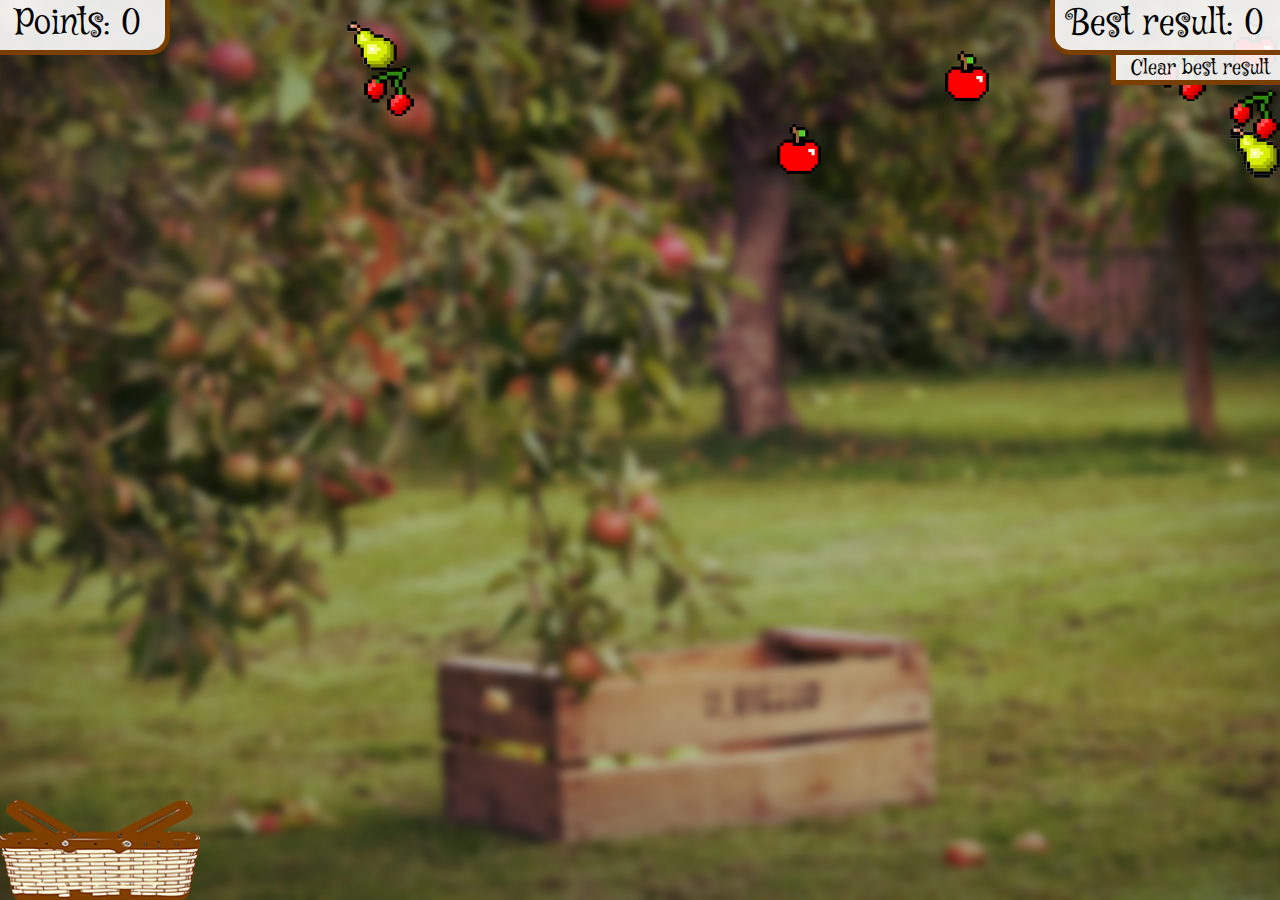
<file: 10. 12.02.2018/index.html>
<!DOCTYPE html>
<html lang="en">
<head>

	<meta charset="UTF-8">
	<title>Document</title>
	<link href="https://fonts.googleapis.com/css?family=Mystery+Quest" rel="stylesheet">
	<link rel="stylesheet" href="style.css">
	<script src="common.js"></script>

</head>
<body>

	<div id="main-block"></div>

	<div class="top-block" style="background-image: url(img/apple.png);"></div>
	<div class="top-block" style="background-image: url(img/pear.png);"></div>
	<div class="top-block" style="background-image: url(img/сherry.png);"></div>
	<div class="top-block" style="background-image: url(img/apple.png);"></div>
	<div class="top-block" style="background-image: url(img/pear.png);"></div>
	<div class="top-block" style="background-image: url(img/сherry.png);"></div>
	<div class="top-block" style="background-image: url(img/apple.png);"></div>
	<div class="top-block" style="background-image: url(img/pear.png);"></div>
	<div class="top-block" style="background-image: url(img/сherry.png);"></div>

	<div id="points">Points: 0</div>
	<div id="best-result">Best result: 0</div>
	<div id="best-result-clear">Clear best result</div>

</body>
</html>
</file>
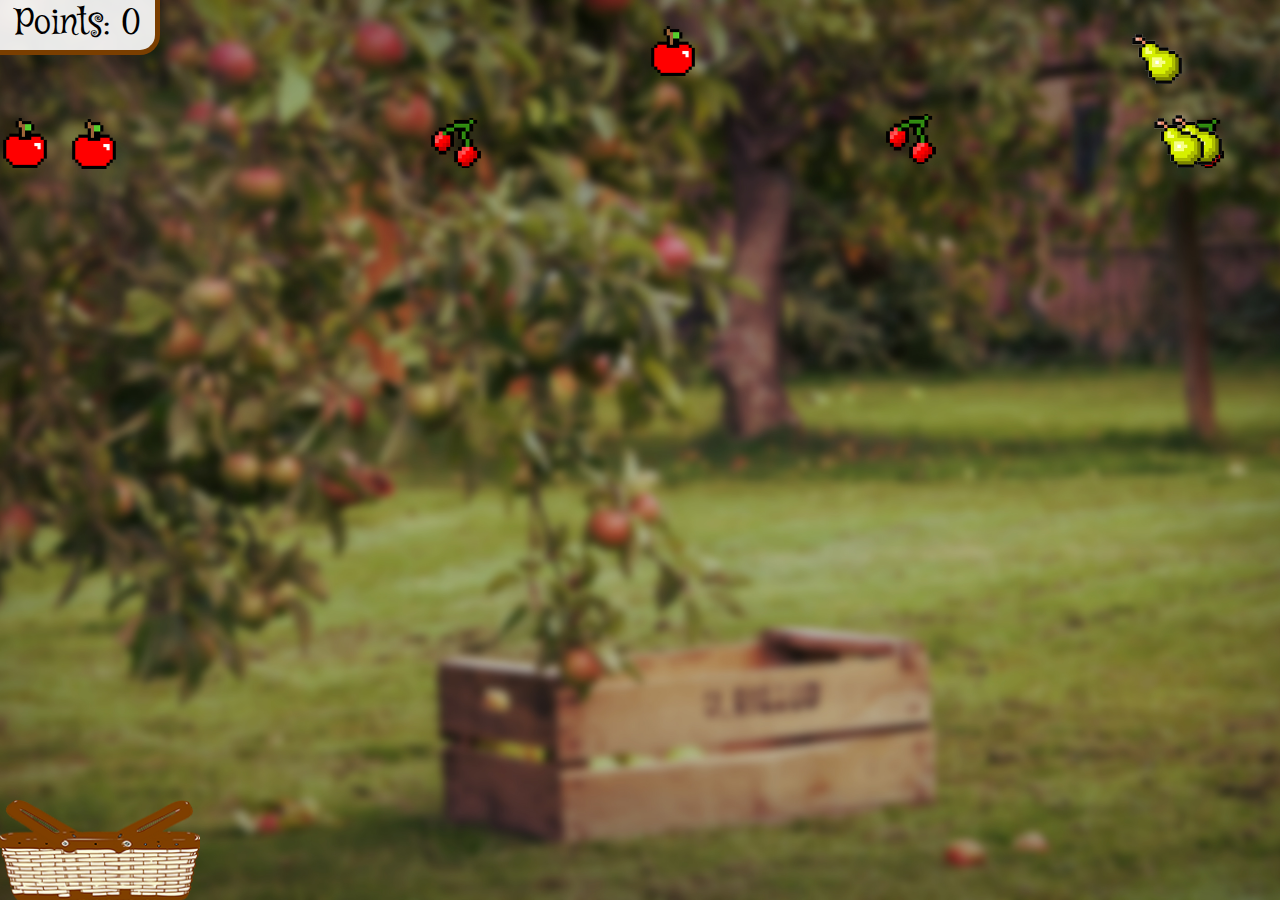
<file: 7. 02.02.2018/index.html>
<!DOCTYPE html>
<html lang="en">
<head>
	<meta charset="UTF-8">
	<title>Document</title>
	<link href="https://fonts.googleapis.com/css?family=Mystery+Quest" rel="stylesheet">
	<link rel="stylesheet" href="style.css">
	<script src="common.js"></script>
</head>
<body>

	<div id="main-block"></div>

	<div class="top-block" style="background-image: url(img/apple.png);"></div>
	<div class="top-block" style="background-image: url(img/pear.png);"></div>
	<div class="top-block" style="background-image: url(img/сherry.png);"></div>
	<div class="top-block" style="background-image: url(img/apple.png);"></div>
	<div class="top-block" style="background-image: url(img/pear.png);"></div>
	<div class="top-block" style="background-image: url(img/сherry.png);"></div>
	<div class="top-block" style="background-image: url(img/apple.png);"></div>
	<div class="top-block" style="background-image: url(img/pear.png);"></div>
	<div class="top-block" style="background-image: url(img/сherry.png);"></div>

	<div id="points">Points: 0</div>

</body>
</html>
</file>
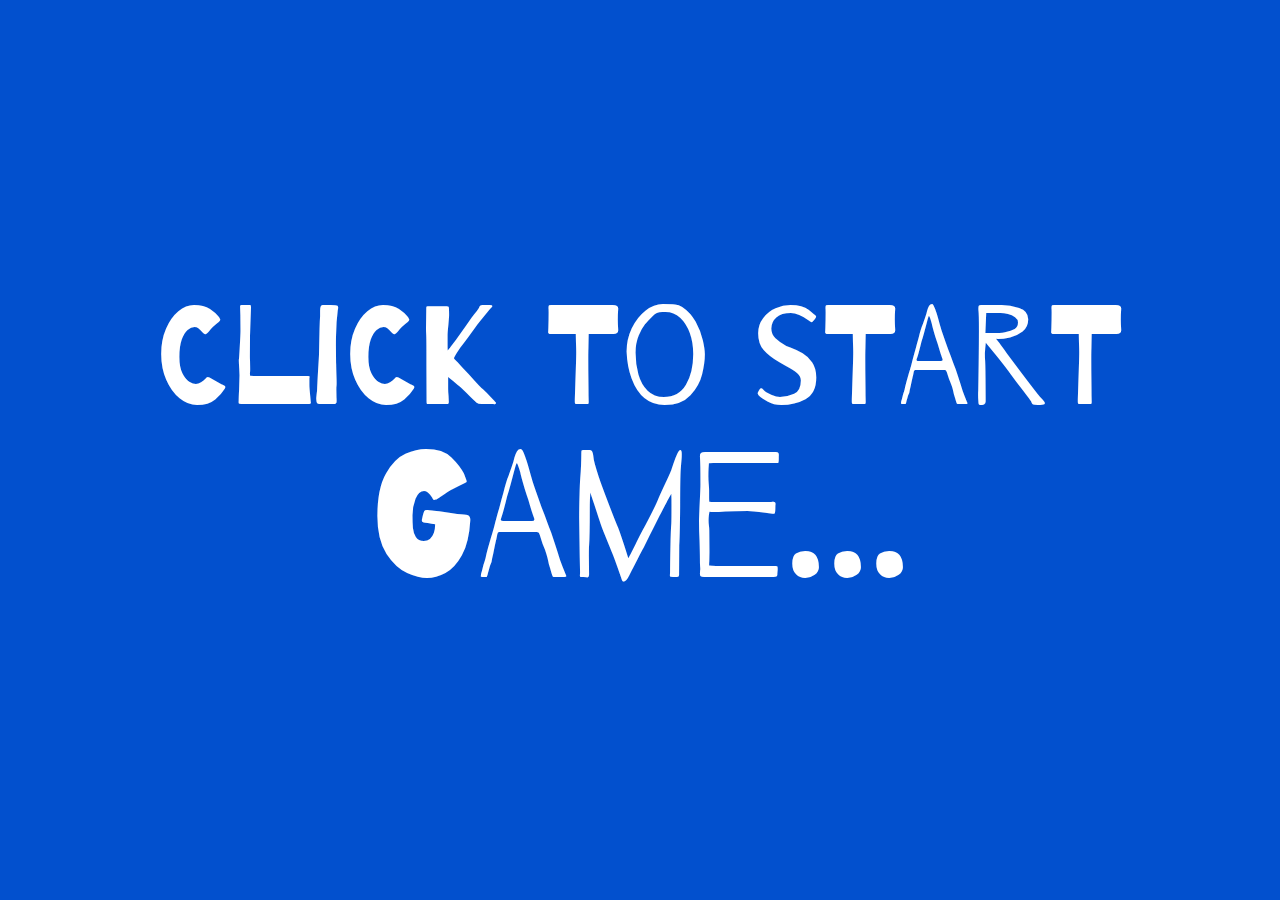
<file: 6. 29.01.2018/game/index.html>
<!DOCTYPE html>
<html lang="en">
<head>
	<meta charset="UTF-8">
	<title>Document</title>

	<link href="https://fonts.googleapis.com/css?family=Barrio" rel="stylesheet">
	<link rel="stylesheet" href="style.css">
	<script src="common.js"></script>
</head>
<body>
	<div class="square-block"></div>

	<div class="start-block">
		<p>Click to start <span>GAME...</span></p>
	</div>

	<div id="final">
		<p>FINAL</p>
	</div>

	<div class="indication-block">
		<div class="level-block">
			<span>Level:</span>
			<span id="level"></span>
		</div>

		<div class="click-block">
			<span>Click:</span>
			<span id="click"></span>
		</div>
	</div>
</body>
</html>
</file>
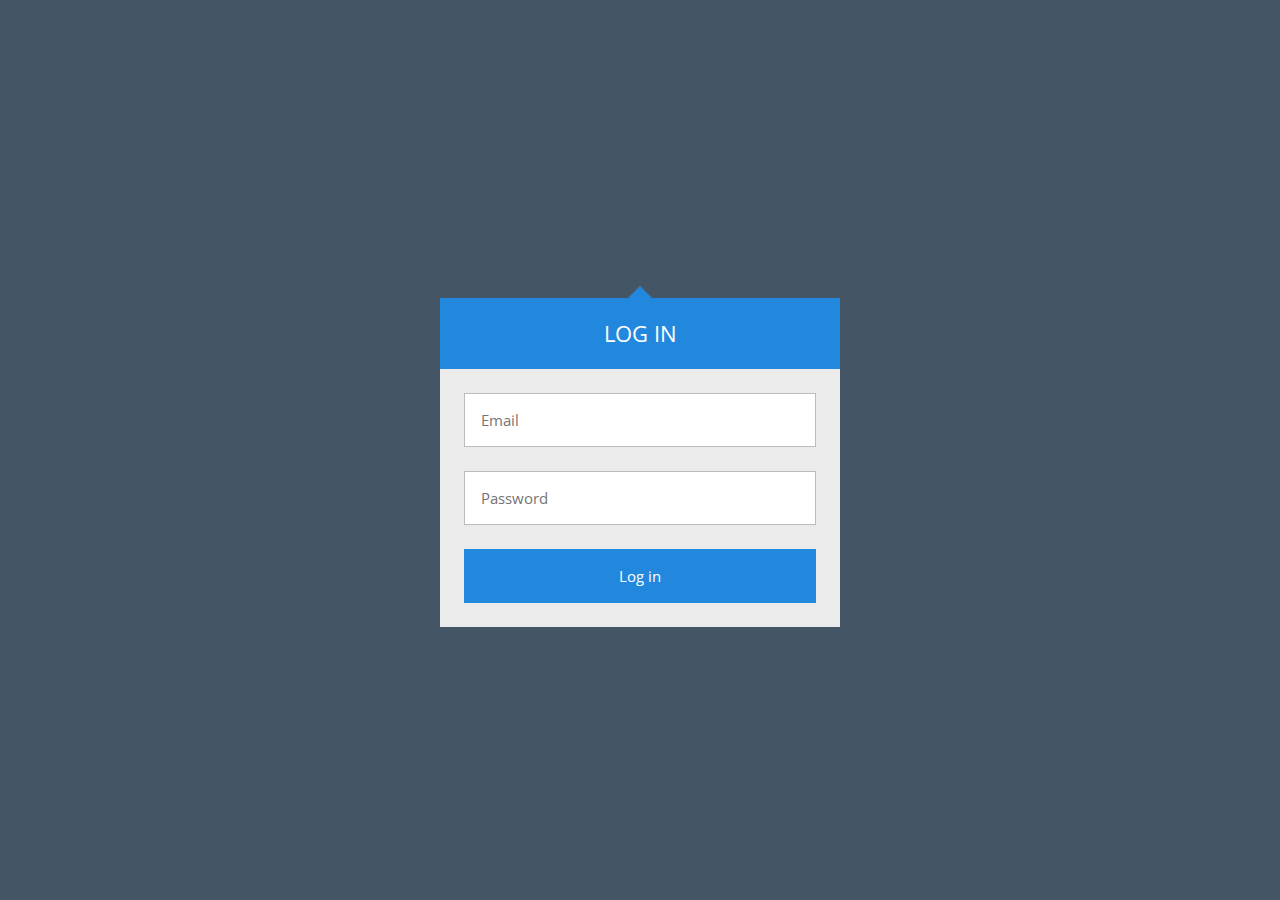
<file: 6. 29.01.2018/validation/index.html>
<!DOCTYPE html>
<html lang="en">
<head>
	<meta charset="UTF-8">
	<title>Document</title>
	<link rel="stylesheet" href="style.css">
	<script src="common.js"></script>
</head>
<body>
	<div class="login">
		<div class="login-triangle"></div>
		<h2 class="login-header" id="submit">Log in</h2>

		<form class="login-container" id="form">
			<p><input type="email" placeholder="Email" id="email"></p>
			<p><input type="password" placeholder="Password" id="password"></p>
			<p><input type="submit" value="Log in"></p>
			<p id="validationError">Invalid email or password</p>
		</form>
	</div>
</body>
</html>
</file>
<file: 10. 12.02.2018/style.css>
body {
	height: 100vh;
	margin: 0;
	overflow: hidden;
	background-image: url(img/bg_image.jpg);
	background-repeat: no-repeat;
	background-size: cover;
	background-position: center;
	font-family: 'Mystery Quest', cursive;
}

#main-block {
	width: 200px;
	height: 100px;
	position: absolute;
	bottom: 0;
	left: 0;
	z-index: 1;
	background-image: url(img/basket.png);
	background-size: cover;
	background-position: center;
	background-repeat: no-repeat;
}

.top-block {
	width: 50px;
	height: 50px;
	position: absolute;
	background-size: cover;
	background-position: center;
	background-repeat: no-repeat;
}

#points {
	min-width: 140px;
	padding-left: 15px;
	padding-right: 10px;
	height: 50px;
	background-color: rgba(255, 255, 255, 0.9);
	color: #000;
	border-right: 5px solid #7A3E00;
	border-bottom: 5px solid #7A3E00;
	border-radius: 0 0 20px 0;
	position: absolute;
	top: 0;
	left: 0;
	font-size: 35px;
	color: #000;
}

#best-result {
	min-width: 200px;
	padding-left: 15px;
	padding-right: 10px;
	height: 50px;
	background-color: rgba(255, 255, 255, 0.9);
	color: #000;
	border-left: 5px solid #7A3E00;
	border-bottom: 5px solid #7A3E00;
	border-radius: 0 0 0 20px;
	position: absolute;
	top: 0;
	right: 0;
	font-size: 35px;
	color: #000;
}

#best-result-clear {
	padding-left: 15px;
	padding-right: 10px;
	height: 25px;
	background-color: rgba(255, 255, 255, 0.9);
	color: #000;
	border-left: 5px solid #7A3E00;
	border-bottom: 5px solid #7A3E00;
	position: absolute;
	top: 55px;
	right: 0;
	font-size: 20px;
	color: #000;
	cursor: pointer;
	transition: 0.3s;
}

#best-result-clear:hover {
	background-color: #fff;
	border-color: #d81111;
	color: #d81111;
}
</file>
<file: 7. 02.02.2018/style.css>
body {
	height: 100vh;
	margin: 0;
	overflow: hidden;
	background-image: url(img/bg_image.jpg);
	background-repeat: no-repeat;
	background-size: cover;
	background-position: center;
	font-family: 'Mystery Quest', cursive;
}

#main-block {
	width: 200px;
	height: 100px;
	position: absolute;
	bottom: 0;
	left: 0;
	z-index: 1;
	background-image: url(img/basket.png);
	background-size: cover;
	background-position: center;
	background-repeat: no-repeat;
}

.top-block {
	width: 50px;
	height: 50px;
	position: absolute;
	background-size: cover;
	background-position: center;
	background-repeat: no-repeat;
}

#points {
	min-width: 130px;
	padding-left: 15px;
	padding-right: 10px;
	height: 50px;
	background-color: rgba(255, 255, 255, 0.9);
	color: #000;
	border-right: 5px solid #7A3E00;
	border-bottom: 5px solid #7A3E00;
	border-radius: 0 0 20px 0;
	position: absolute;
	top: 0;
	left: 0;
	font-size: 35px;
	color: #000;
}
</file>
<file: 6. 29.01.2018/game/style.css>
body {
	margin: 0;
	height: 100vh;
	overflow: hidden;
	font-family: 'Barrio', cursive;
}

.square-block {
	background-color: red;
	position: absolute;
	z-index: 100;
}

.start-block {
	position: absolute;
	z-index: 105;
	top: 0;
	left: 0;
	right: 0;
	bottom: 0;
	background-color: #0250ce;
	color: #fff;
	font-size: 140px;
	line-height: 1;
	display: -webkit-flex;
	display: -moz-flex;
	display: -ms-flex;
	display: -o-flex;
	display: flex;
	-ms-align-items: center;
	align-items: center;
	justify-content: center;
}

.start-block p {
	margin: 0;
	text-align: center;
	cursor: pointer;
	transition: 0.3s;
}

.start-block p:hover {
	color: #69e241;
}

.start-block span {
	font-size: 180px;
	display: block;
}

.indication-block {
	position: absolute;
	z-index: 103;
	right: 0;
	bottom: 0;
	background-color: #616975;
	padding: 5px 15px;
	border-top: 3px solid #0250ce;
	border-left: 3px solid #0250ce;
}

.indication-block span {
	color: #fff;
}

.level-block {
	border-bottom: 2px solid #fff;
	margin-bottom: 0px;
}

.level-block #level, .click-block #click {
	font-size: 30px;
}

#final {
	position: absolute;
	top: 0;
	left: 0;
	right: 0;
	bottom: 0;
	z-index: 10;
	font-size: 100px;
	display: -webkit-flex;
	display: -moz-flex;
	display: -ms-flex;
	display: -o-flex;
	display: flex;
	align-items: center;
	justify-content: center;
	opacity: 0;
	transition: 0.5s;
	cursor: default;
}
</file>
<file: 6. 29.01.2018/validation/style.css>
@import url(https://fonts.googleapis.com/css?family=Open+Sans:400,700);

body {
	background: #456;
	font-family: 'Open Sans', sans-serif;
	height: 100vh;
	margin: 0;
	display: -webkit-flex;
	display: -moz-flex;
	display: -ms-flex;
	display: -o-flex;
	display: flex;
	align-items: center;
	justify-content: center;
}

.login {
	width: 400px;
	font-size: 16px;
}

/* Reset top and bottom margins from certain elements */
.login-header,
.login p {
	margin-top: 0;
	margin-bottom: 0;
}

/* The triangle form is achieved by a CSS hack */
.login-triangle {
	width: 0;
	margin-right: auto;
	margin-left: auto;
	border: 12px solid transparent;
	border-bottom-color: #28d;
}

.login-header {
	background: #28d;
	padding: 20px;
	font-size: 1.4em;
	font-weight: normal;
	text-align: center;
	text-transform: uppercase;
	color: #fff;
}

.login-container {
	background: #ebebeb;
	padding: 12px;
}

/* Every row inside .login-container is defined with p tags */
.login p {
	padding: 12px;
}

.login input {
	box-sizing: border-box;
	display: block;
	width: 100%;
	border-width: 1px;
	border-style: solid;
	padding: 16px;
	outline: 0;
	font-family: inherit;
	font-size: 0.95em;
}

.login input[type="email"],
.login input[type="password"] {
	background: #fff;
	border-color: #bbb;
	color: #555;
}

/* Text fields' focus effect */
.login input[type="email"]:focus,
.login input[type="password"]:focus {
	border-color: #888;
}

.login input[type="submit"] {
	background: #28d;
	border-color: transparent;
	color: #fff;
	cursor: pointer;
}

.login input[type="submit"]:hover {
	background: #17c;
}

/* Buttons' focus effect */
.login input[type="submit"]:focus {
	border-color: #05a;
}

#validationError {
	display: none;
}
</file>
